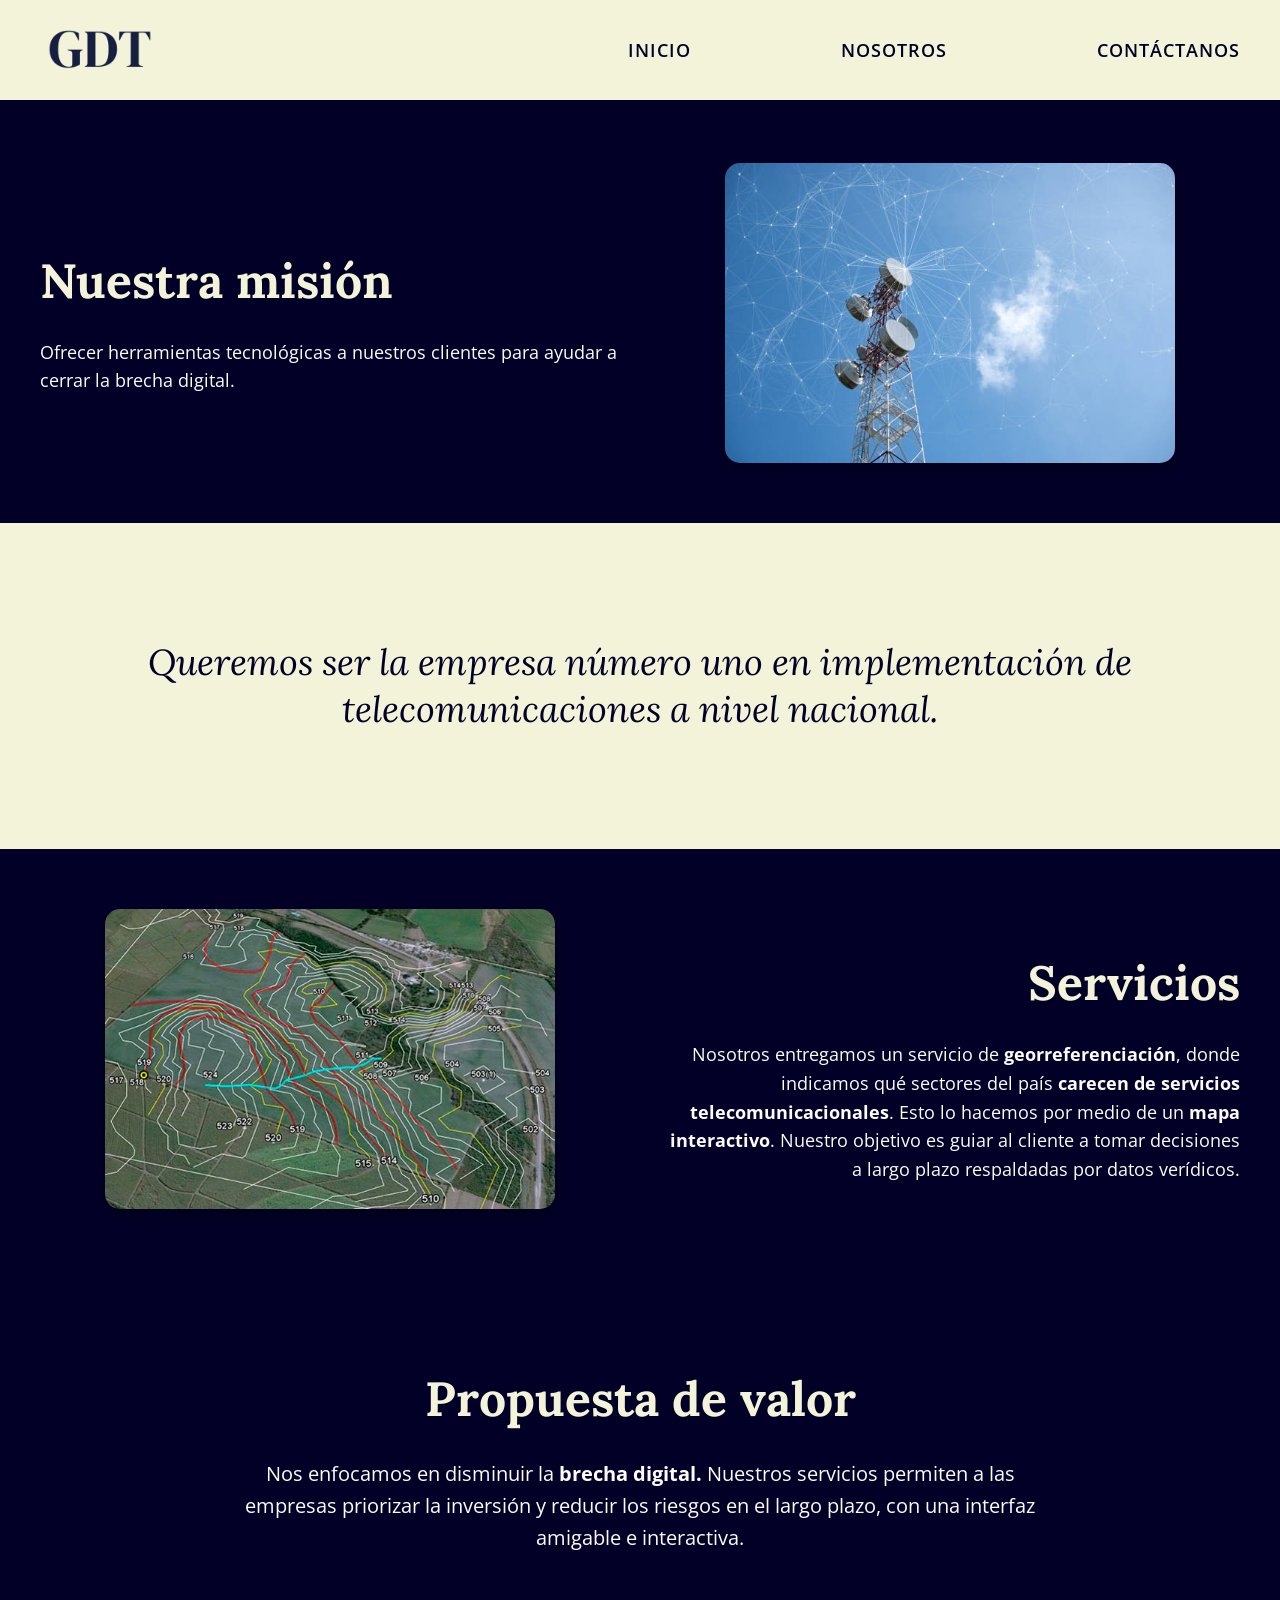
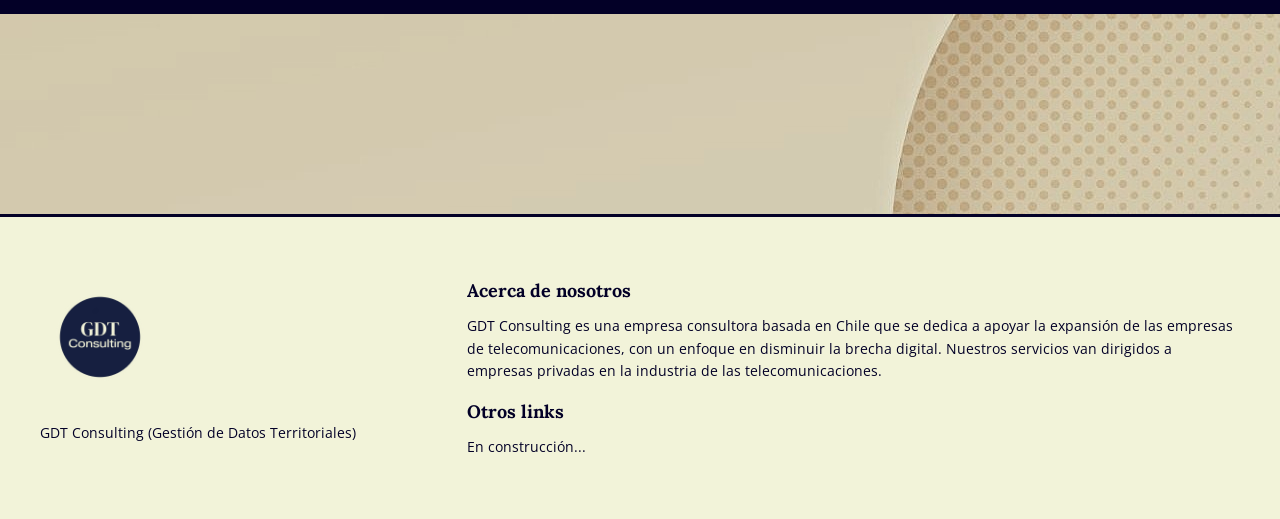
<file: index.html>
<!DOCTYPE html>
<html lang="es">
<head>
    <meta charset="UTF-8">
    <meta name="viewport" content="width=device-width, initial-scale=1.0">
    
    <link rel="preconnect" href="https://fonts.googleapis.com">
    <link rel="preconnect" href="https://fonts.gstatic.com" crossorigin>
    <link href="https://fonts.googleapis.com/css2?family=Lora:ital,wght@0,400..700;1,400..700&family=Open+Sans:ital,wght@0,300..800;1,300..800&display=swap" rel="stylesheet">
    
    <link rel="stylesheet" href="style.css">
    <link rel="icon" href="resources/GDT logo.png">
    <title>GDT Consulting</title>
</head>

<body>

    <header>
        <div class="header-div">
            <img src="resources/GDT title.png" class="top-left-logo" alt="GDT Consulting">
            <nav class="header-nav">
                <a href="index.html">Inicio</a>
                <a href="nosotros.html">Nosotros</a>
                <a href="#">Contáctanos</a>
            </nav>
        </div>
    </header>

    <div class="container section-cols">
        <div class="section-text">
            <h1>Nuestra misión</h1>
            <p>Ofrecer herramientas tecnológicas a nuestros clientes para ayudar a cerrar la brecha digital.</p>
        </div>
        <div class="section-img-div">
            <img src="resources/telecomunicaciones.jpg" class="body1-img" alt="Telecomunicaciones">
        </div>
    </div>

    <div class="body2-div">
        <div class="container">
            <h3>Queremos ser la empresa número uno en implementación de telecomunicaciones a nivel nacional.</h3>
        </div>
    </div>

    <div class="container section-cols reverse">
        <div class="section-text" style="text-align: right;">
            <h1>Servicios</h1>
            <p>Nosotros entregamos un servicio de <strong>georreferenciación</strong>, donde indicamos qué sectores del país <strong>carecen de servicios telecomunicacionales</strong>. Esto lo hacemos por medio de un <strong>mapa interactivo</strong>. Nuestro objetivo es guiar al cliente a tomar decisiones a largo plazo respaldadas por datos verídicos.</p>
        </div>
        <div class="section-img-div">
            <img src="resources/geolocalizacion.jpg" class="body1-img" alt="Geolocalización">
        </div>
    </div>

    <div class="hero-image" style="background-image: url('resources/background-image 4.jpg');"></div>

    <div class="container body4-div">
        <h1>Propuesta de valor</h1>
        <p>Nos enfocamos en disminuir la <strong>brecha digital.</strong> Nuestros servicios permiten a las empresas priorizar la inversión y reducir los riesgos en el largo plazo, con una interfaz amigable e interactiva.</p>
    </div>

    <div class="hero-image" style="background-image: url('resources/background-image 3.jpg'); height: 200px;"></div>

    <footer>
        <div class="footer-container">
            <div class="footer-info">
                <img src="resources/GDT logo.png" class="footer-logo" alt="GDT Logo">
                <p>GDT Consulting (Gestión de Datos Territoriales)</p>
            </div>

            <div class="footer-links">
                <div class="footer-info-text">
                    <h4>Acerca de nosotros</h4>
                    <p>GDT Consulting es una empresa consultora basada en Chile que se dedica a apoyar la expansión de las empresas de telecomunicaciones, con un enfoque en disminuir la brecha digital. Nuestros servicios van dirigidos a empresas privadas en la industria de las telecomunicaciones.</p>
                </div>
                <div class="footer-other-links">
                    <h4>Otros links</h4>
                    <p>En construcción...</p>
                </div>
            </div>
        </div>
    </footer>

</body>
</html>
</file>
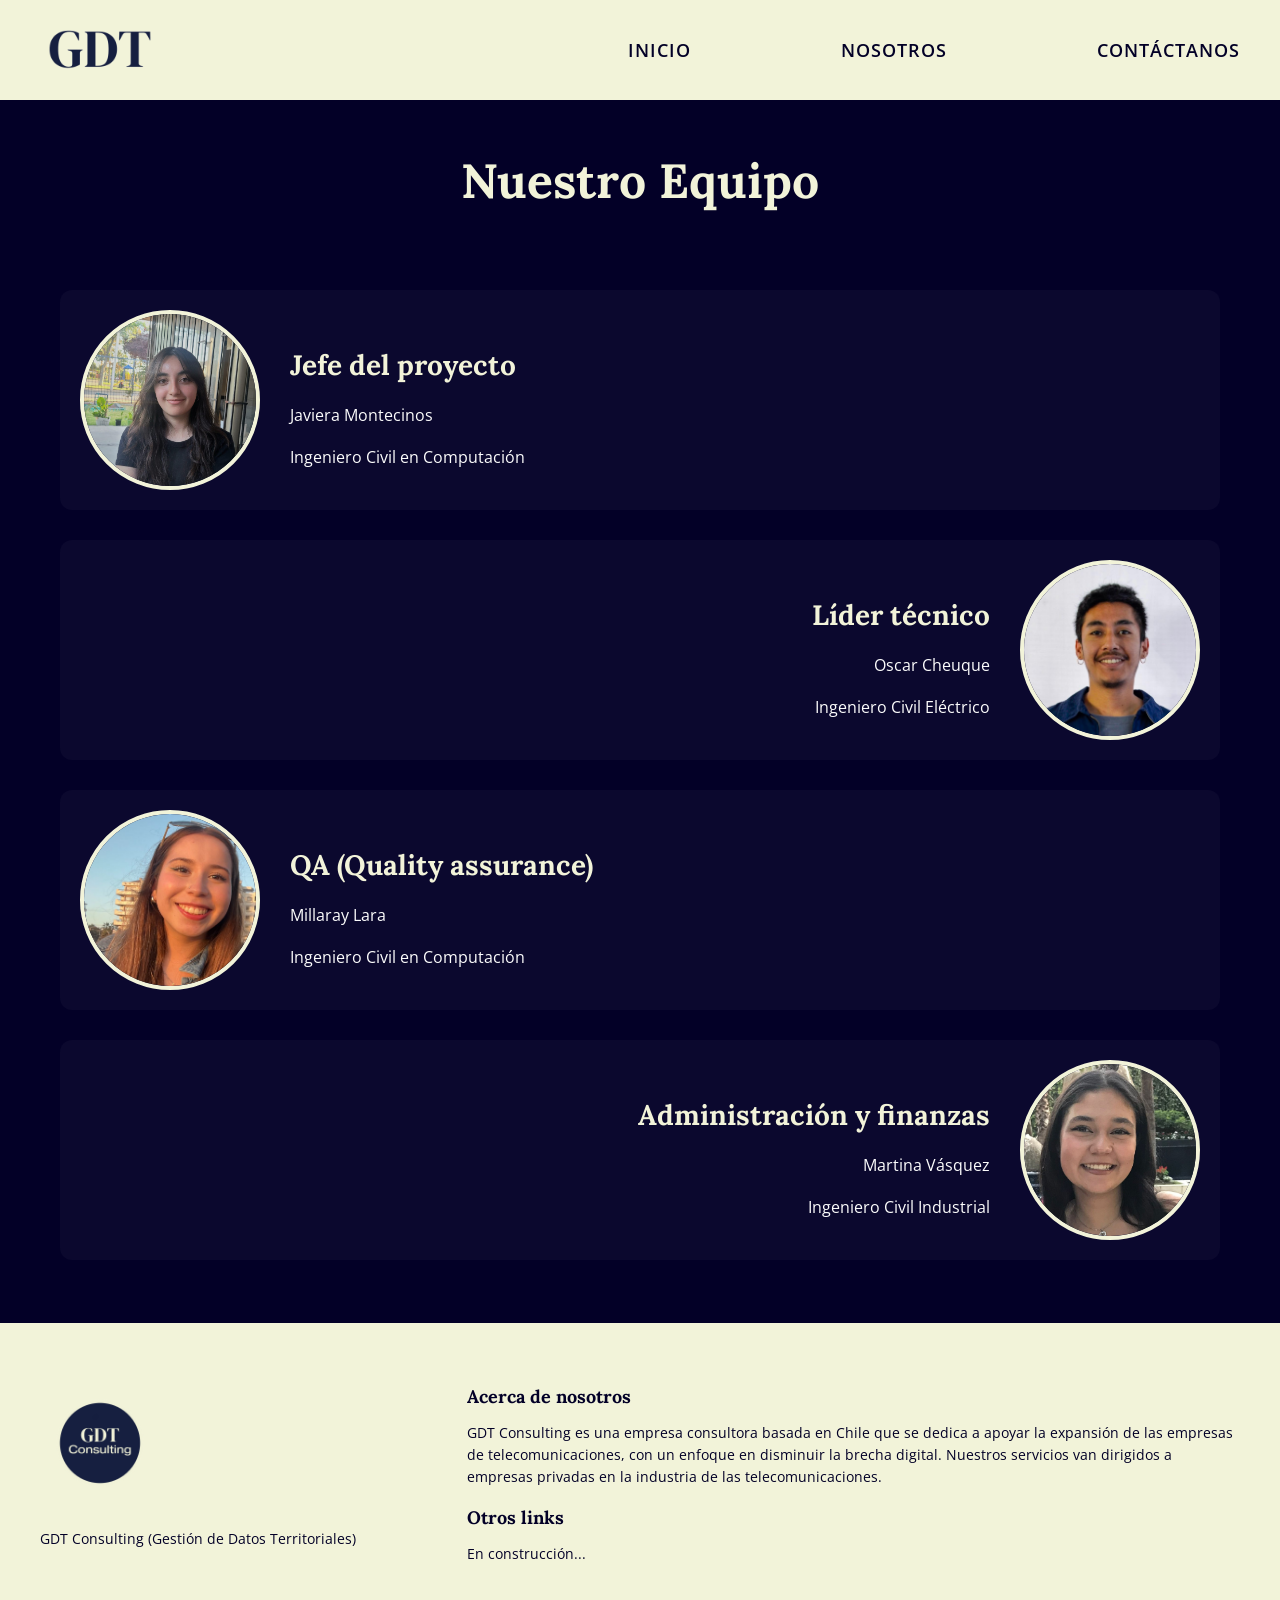
<file: nosotros.html>
<!DOCTYPE html>
<html lang="es">
<head>
    <meta charset="UTF-8">
    <meta name="viewport" content="width=device-width, initial-scale=1.0">
    
    <link rel="preconnect" href="https://fonts.googleapis.com">
    <link rel="preconnect" href="https://fonts.gstatic.com" crossorigin>
    <link href="https://fonts.googleapis.com/css2?family=Lora:ital,wght@0,400..700;1,400..700&family=Open+Sans:ital,wght@0,300..800;1,300..800&display=swap" rel="stylesheet">
    
    <link rel="stylesheet" href="style.css">
    <link rel="icon" href="resources/GDT logo.png">
    <title>GDT Consulting - Nosotros</title>
</head>

<body>
    <header>
        <div class="header-div">
            <img src="resources/GDT title.png" class="top-left-logo" alt="GDT Consulting">
            <nav class="header-nav">
                <a href="index.html">Inicio</a>
                <a href="nosotros.html">Nosotros</a>
                <a href="#">Contáctanos</a>
            </nav>
        </div>
    </header>

    <div class="container nosotors-container">
        <h1 style="text-align: center; margin-top: 40px;">Nuestro Equipo</h1>
        
        <div class="nosotros-profiles">
            <div class="profile-card">
                <img src="resources/nosotros/yo.jpeg" class="profile-img" alt="Javiera Montecinos">
                <div class="profile-text">
                    <h1>Jefe del proyecto</h1>
                    <p>Javiera Montecinos</p>
                    <p>Ingeniero Civil en Computación</p>
                </div>
            </div>
            
            <div class="profile-card reverse" style="text-align: right;">
                <img src="resources/nosotros/oscar.jpeg" class="profile-img" alt="Oscar Cheuque">
                <div class="profile-text">
                    <h1>Líder técnico</h1>
                    <p>Oscar Cheuque</p>
                    <p>Ingeniero Civil Eléctrico</p>
                </div>
            </div>

            <div class="profile-card">
                <img src="resources/nosotros/miya.jpeg" class="profile-img" alt="Millaray Lara">
                <div class="profile-text">
                    <h1>QA (Quality assurance)</h1>
                    <p>Millaray Lara</p>
                    <p>Ingeniero Civil en Computación</p>
                </div>
            </div>

            <div class="profile-card reverse" style="text-align: right;">
                <img src="resources/nosotros/marti.jpeg" class="profile-img" alt="Martina Vásquez">
                <div class="profile-text">
                    <h1>Administración y finanzas</h1>
                    <p>Martina Vásquez</p>
                    <p>Ingeniero Civil Industrial</p>
                </div>
            </div>
        </div>
    </div>
    
    <footer>
        <div class="footer-container">
            <div class="footer-info">
                <img src="resources/GDT logo.png" class="footer-logo" alt="GDT Logo">
                <p>GDT Consulting (Gestión de Datos Territoriales)</p>
            </div>

            <div class="footer-links">
                <div class="footer-info-text">
                    <h4>Acerca de nosotros</h4>
                    <p>GDT Consulting es una empresa consultora basada en Chile que se dedica a apoyar la expansión de las empresas de telecomunicaciones, con un enfoque en disminuir la brecha digital. Nuestros servicios van dirigidos a empresas privadas en la industria de las telecomunicaciones.</p>
                </div>
                <div class="footer-other-links">
                    <h4>Otros links</h4>
                    <p>En construcción...</p>
                </div>
            </div>
        </div>
    </footer>

</body>
</html>
</file>
<file: style.css>
html{
    height: 100%;
    box-sizing: border-box;
}

*, *:before, *:after {
    box-sizing: inherit;
}

.top-left-logo{
    max-width: 200px;
}

header{
    background-color: #F2F3D9;
    padding: 0%;
    margin: 0;
    width: 100%;
    border-bottom: 3px solid #030027;
}

.header-div{
    display: flex;
    flex-direction: row;
    justify-content: space-between;
    align-items: center;
    height: 100px;
}

.header-nav{
    padding: 0 40px;
    display: flex;
    gap: 150px;
}

.header-nav a{
    font-size: 18px;
    font-weight: 600;
    color: #030027;
    text-decoration: none;
    text-transform: uppercase;
    letter-spacing: 1px;
}

.header-nav a:hover {
    color: #030027;
    border-bottom: 2px solid #030027;
}

p, a, nav, strong{
    font-family: 'Open Sans', sans-serif;
}

h1, h3{
    color: #F2F3D9;
}



h1{
    font-size: 48px;
    margin-bottom: 10px;
}

h3{
    font-size: 32px;
    font-weight: 200;
}

p {
    font-size: 18px;
    margin-bottom: 20px;
}

strong {
    font-weight: 700;
}

h4{
    font-size: 16px;
}

body{
    background-color: #030027;
    color: #fcfcfc;
    font-family: 'Lora', serif;
    line-height: 1.6;
    overflow-x: hidden;
    margin: 0%;
}

.container {
    max-width: 1200px;
    margin: 0 auto;
    padding: 0 20px;
}

.background-image{

    background-size: cover;
    background-position: center center;
    background-repeat: no-repeat;
    min-height: 400px;
    margin: 0;
}

.body-img-div{
    display: flex;
    flex-direction: column;
    justify-content: right;
    align-items: center;
    margin: 20px;
}


.reverse {
    flex-direction: row-reverse;
}

.section-text {
    flex: 1;
}

.section-cols {
    display: flex;
    gap: 40px;
    align-items: center;
    padding: 60px 0; 
}

.section-img-div {
    flex: 1;
    display: flex;
    justify-content: center;
}

.body1-img{
    max-width: 450px;
    border-radius: 15px;
    box-shadow: 0 5px 15px rgba(0,0,0,0.3);
}

.body2-div{
    background-color: #F2F3D9;
    color: #030027;
    text-align: center;
    padding: 80px 20px;
}

.body2-div h3{
    font-size: 36px;
    color: #030027;
    font-style: italic;
    line-height: 1.3;
    font-weight: 300;
}

.body3-div{
    display: flex;
    flex-direction: column;
    align-items: center;
    margin-bottom: 30px;
    margin-top: 30px;
}

.profile-img{
    height: 200px;
    width: 200px;
    border-radius: 50%;
    aspect-ratio: 1;
}

.body4-div{
    padding: 60px 0;
    text-align: center;
}

.body4-div h1{
    margin-bottom: 20px;
}

.body4-div p {
    max-width: 800px;
    margin: 0 auto;
    font-size: 20px;
}

.nosotros-profiles {
    display: flex;
    flex-direction: column;
    gap: 30px;
    padding: 60px 0;
}

.profile-card {
    display: flex;
    align-items: center;
    gap: 30px;
    background-color: rgba(255, 255, 255, 0.03); 
    padding: 20px;
    border-radius: 12px;
}

.nosotros-profiles.reverse .profile-card {
    flex-direction: row-reverse;
}

.profile-img {
    height: 180px;
    width: 180px;
    border-radius: 50%;
    object-fit: cover;
    border: 4px solid #F2F3D9; 
}

.profile-text {
    flex: 1;
}

.profile-text h1 {
    font-size: 28px;
    margin-bottom: 5px;
}

.profile-text p {
    font-size: 16px;
    margin-bottom: 5px;
}

/*FOOTER :D*/


footer {
    background-color: #F2F3D9; 
    color: #030027; 
    padding: 60px 20px;
    border-top: 3px solid #030027;
}

.footer-container {
    display: grid;
    grid-template-columns: 1fr 2fr;
    gap: 40px;
    max-width: 1200px;
    margin: 0 auto;
}

.footer-info, .footer-links {
    display: flex;
    flex-direction: column;
    gap: 15px;
}

.footer-logo {
    max-width: 120px;
    height: auto;
    margin-bottom: 10px;
}

.footer-container p {
    color: #030027; 
    font-size: 14px;
    margin: 0;
}

.footer-container h4 {
    font-family: 'Lora', serif;
    font-size: 18px;
    color: #030027;
    margin-top: 0;
    margin-bottom: 10px;
}
</file>
